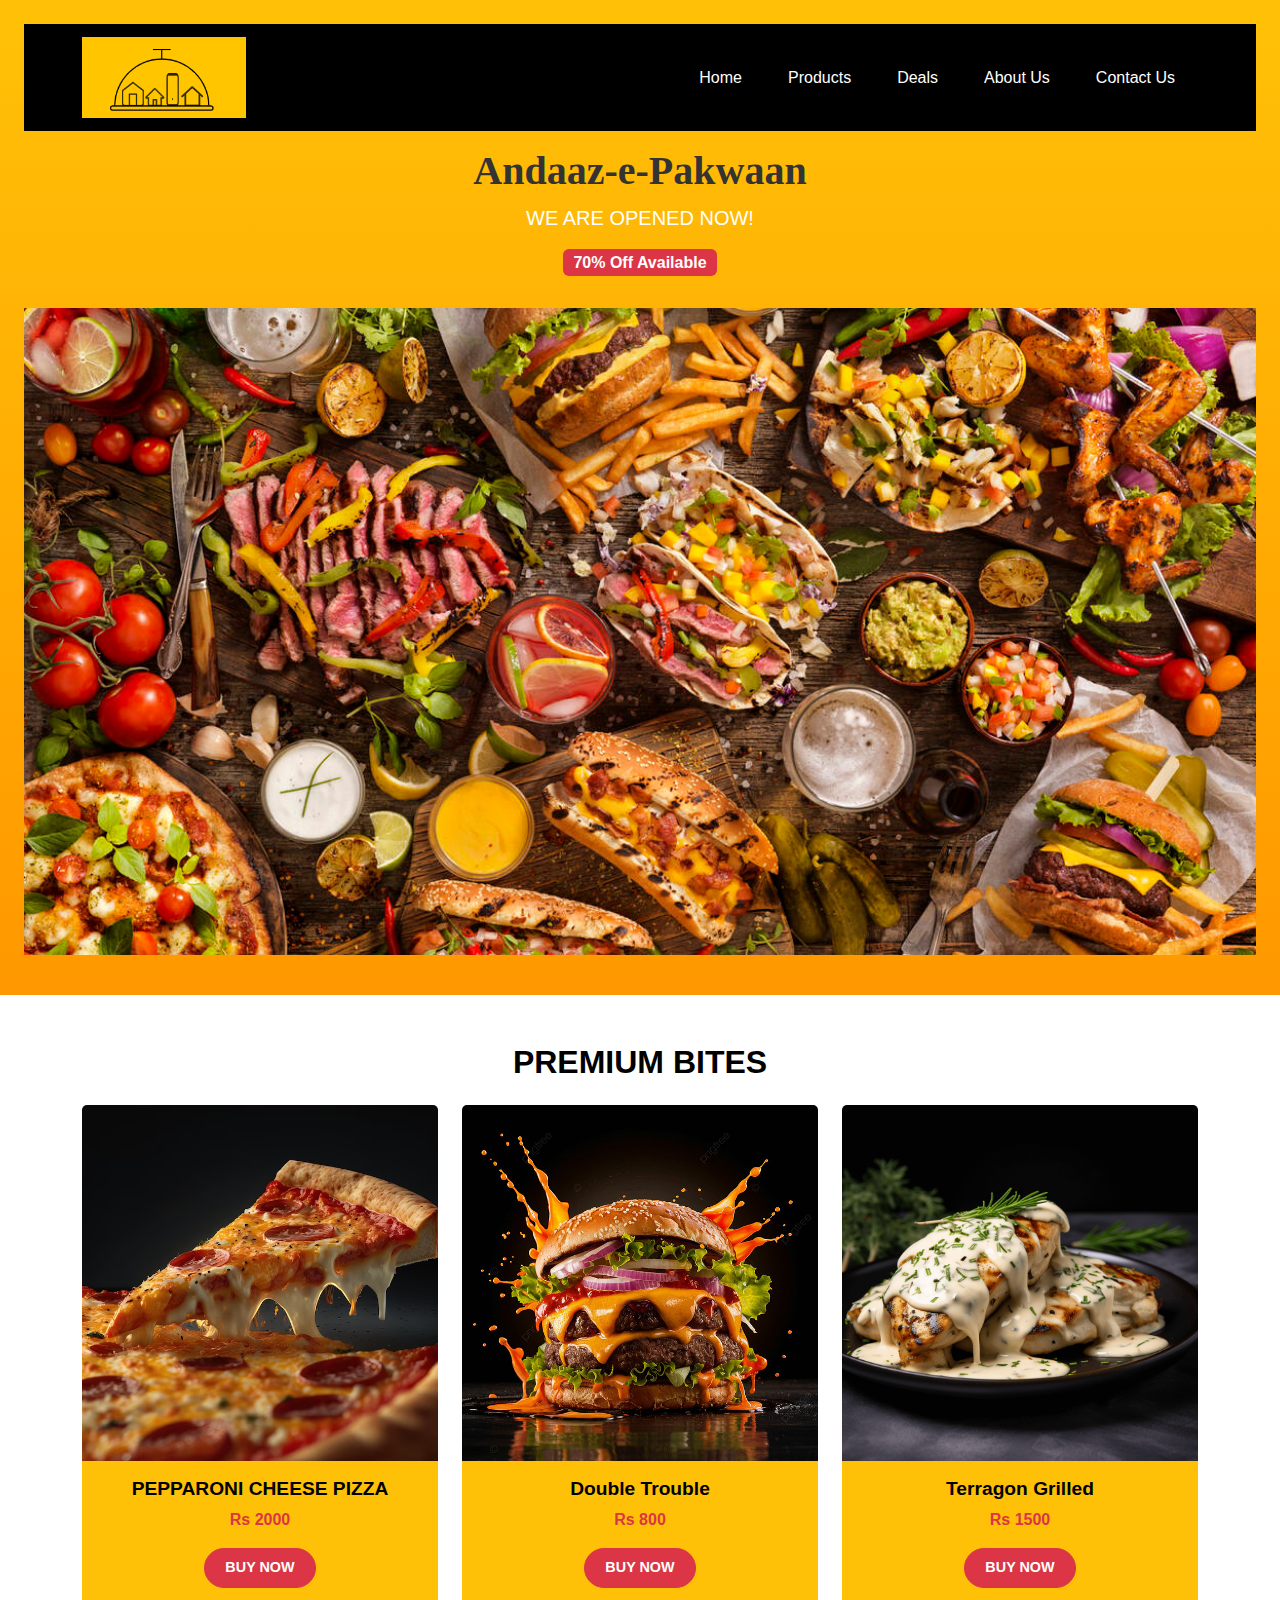
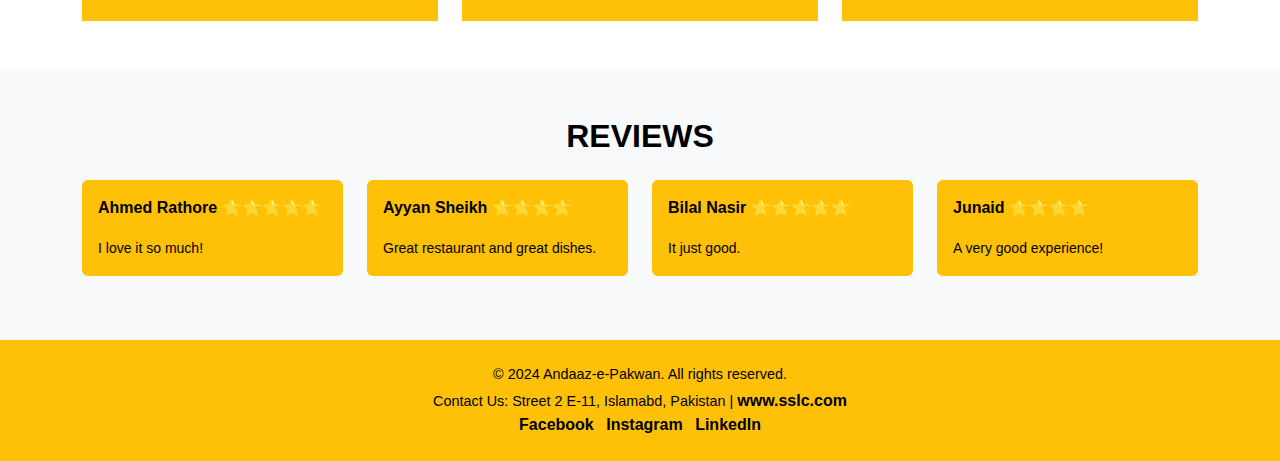
<file: index.html>
<!DOCTYPE html>
<html lang="en">
<head>
    <meta charset="UTF-8">
    <meta name="viewport" content="width=device-width, initial-scale=1.0">
    <title>Andaaz-e-Pakwan</title>
    <!-- Bootstrap CSS -->
    <link href="https://cdn.jsdelivr.net/npm/bootstrap@5.3.3/dist/css/bootstrap.min.css" rel="stylesheet" integrity="sha384-QWTKZyjpPEjISv5WaRU9OFeRpok6YctnYmDr5pNlyT2bRjXh0JMhjY6hW+ALEwIH" crossorigin="anonymous">
    <!-- Custom CSS -->
    <link rel="stylesheet" href="styles.css">
</head>
<body>

<!-- Header Section -->
<header class="bg-warning text-center p-4">
    <nav class="navbar navbar-expand-lg navbar-dark bg-black">
        <div class="container">
            <a class="navbar-brand text-warning" href="#"><img src="logo.png"></a>
            <button class="navbar-toggler" type="button" data-bs-toggle="collapse" data-bs-target="#navbarNav">
                <span class="navbar-toggler-icon"></span>
            </button>
            <div class="collapse navbar-collapse" id="navbarNav">
                <ul class="navbar-nav ms-auto">
                    <li class="nav-item"><a class="nav-link" href="index.html">Home</a></li>
                    <li class="nav-item"><a class="nav-link" href="products.html">Products</a></li>
                    <li class="nav-item"><a class="nav-link" href="deals.html">Deals</a></li>
                    <li class="nav-item"><a class="nav-link" href="aboutus.html">About Us</a></li>
                    <li class="nav-item"><a class="nav-link" href="contactus.html">Contact Us</a></li>
                </ul>
            </div>
        </div>
    </nav>
    <h1 class="fw-bold mt-3" style="font-family: poppins;">Andaaz-e-Pakwaan</h1>
    <p class="lead">WE ARE OPENED NOW!</p>
    <p class="badge bg-danger fs-6">70% Off Available</p>
    <img src="image1food.jpg" alt="Food Image" style="width: 10000px;" class="img-fluid my-3">
</header>

<!-- Specialties Section -->
<section class="py-5">
    <div class="container">
        <h2 class="text-center mb-4 fw-bold">PREMIUM BITES</h2>
        <div class="row g-4">
            <!-- Specialty Card 1 -->
            <div class="col-md-4">
                <div class="card text-center">
                    <img src="pizza2.avif" class="card-img-top" alt="Pizza">
                    <div class="card-body bg-warning">
                        <h5 class="card-title fw-bold">PEPPARONI CHEESE PIZZA</h5>
                        <p class="card-text text-danger">Rs 2000</p>
                        <a href="#" class="btn btn-danger fw-bold">BUY NOW</a>
                    </div>
                </div>
            </div>
            <!-- Specialty Card 2 -->
            <div class="col-md-4">
                <div class="card text-center">
                    <img src="burger.jpg" class="card-img-top" alt="Burger">
                    <div class="card-body bg-warning">
                        <h5 class="card-title fw-bold">Double Trouble</h5>
                        <p class="card-text text-danger">Rs 800</p>
                        <a href="#" class="btn btn-danger fw-bold">BUY NOW</a>
                    </div>
                </div>
            </div>
            <!-- Specialty Card 3 -->
            <div class="col-md-4">
                <div class="card text-center">
                    <img src="chicken steak.png" class="card-img-top" alt="Burger">
                    <div class="card-body bg-warning">
                        <h5 class="card-title fw-bold">Terragon Grilled</h5>
                        <p class="card-text text-danger">Rs 1500</p>
                        <a href="#" class="btn btn-danger fw-bold">BUY NOW</a>
                    </div>
                </div>
            </div>
        </div>
    </div>
</section>

<!-- Reviews Section -->
<section class="py-5 bg-light">
    <div class="container">
        <h2 class="text-center mb-4 fw-bold">REVIEWS</h2>
        <div class="row">
            <!-- Review 1 -->
            <div class="col-md-6 col-lg-3 mb-3">
                <div class="p-3 bg-warning rounded">
                    <p class="fw-bold">Ahmed Rathore ⭐⭐⭐⭐⭐</p>
                    <small>I love it so much!</small>
                </div>
            </div>
            <!-- Review 2 -->
            <div class="col-md-6 col-lg-3 mb-3">
                <div class="p-3 bg-warning rounded">
                    <p class="fw-bold">Ayyan Sheikh ⭐⭐⭐⭐</p>
                    <small>Great restaurant and great dishes.</small>
                </div>
            </div>
            <!-- Review 3 -->
            <div class="col-md-6 col-lg-3 mb-3">
                <div class="p-3 bg-warning rounded">
                    <p class="fw-bold">Bilal Nasir ⭐⭐⭐⭐⭐</p>
                    <small>It just good.</small>
                </div>
            </div>
            <!-- Review 4 -->
            <div class="col-md-6 col-lg-3 mb-3">
                <div class="p-3 bg-warning rounded">
                    <p class="fw-bold">Junaid ⭐⭐⭐⭐</p>
                    <small>A very good experience!</small>
                </div>
            </div>
        </div>
    </div>
</section>

<!-- Footer -->
<footer class="bg-warning text-center text-black py-4">
    <div class="container">
        <p class="mb-1">&copy; 2024 Andaaz-e-Pakwan. All rights reserved.</p>
        <p>Contact Us: Street 2 E-11, Islamabd, Pakistan | <a href="#" class="text-black">www.sslc.com</a></p>
        <div>
            <a href="#" class="text-black me-2"><i class="bi bi-facebook"></i> Facebook</a>
            <a href="#" class="text-black me-2"><i class="bi bi-instagram"></i> Instagram</a>
            <a href="#" class="text-black"><i class="bi bi-linkedin"></i> LinkedIn</a>
        </div>
    </div>
</footer>

<!-- Bootstrap JS Bundle -->
<script src="https://cdn.jsdelivr.net/npm/bootstrap@5.3.0/dist/js/bootstrap.bundle.min.js"></script>
</body>
</html>
</file>
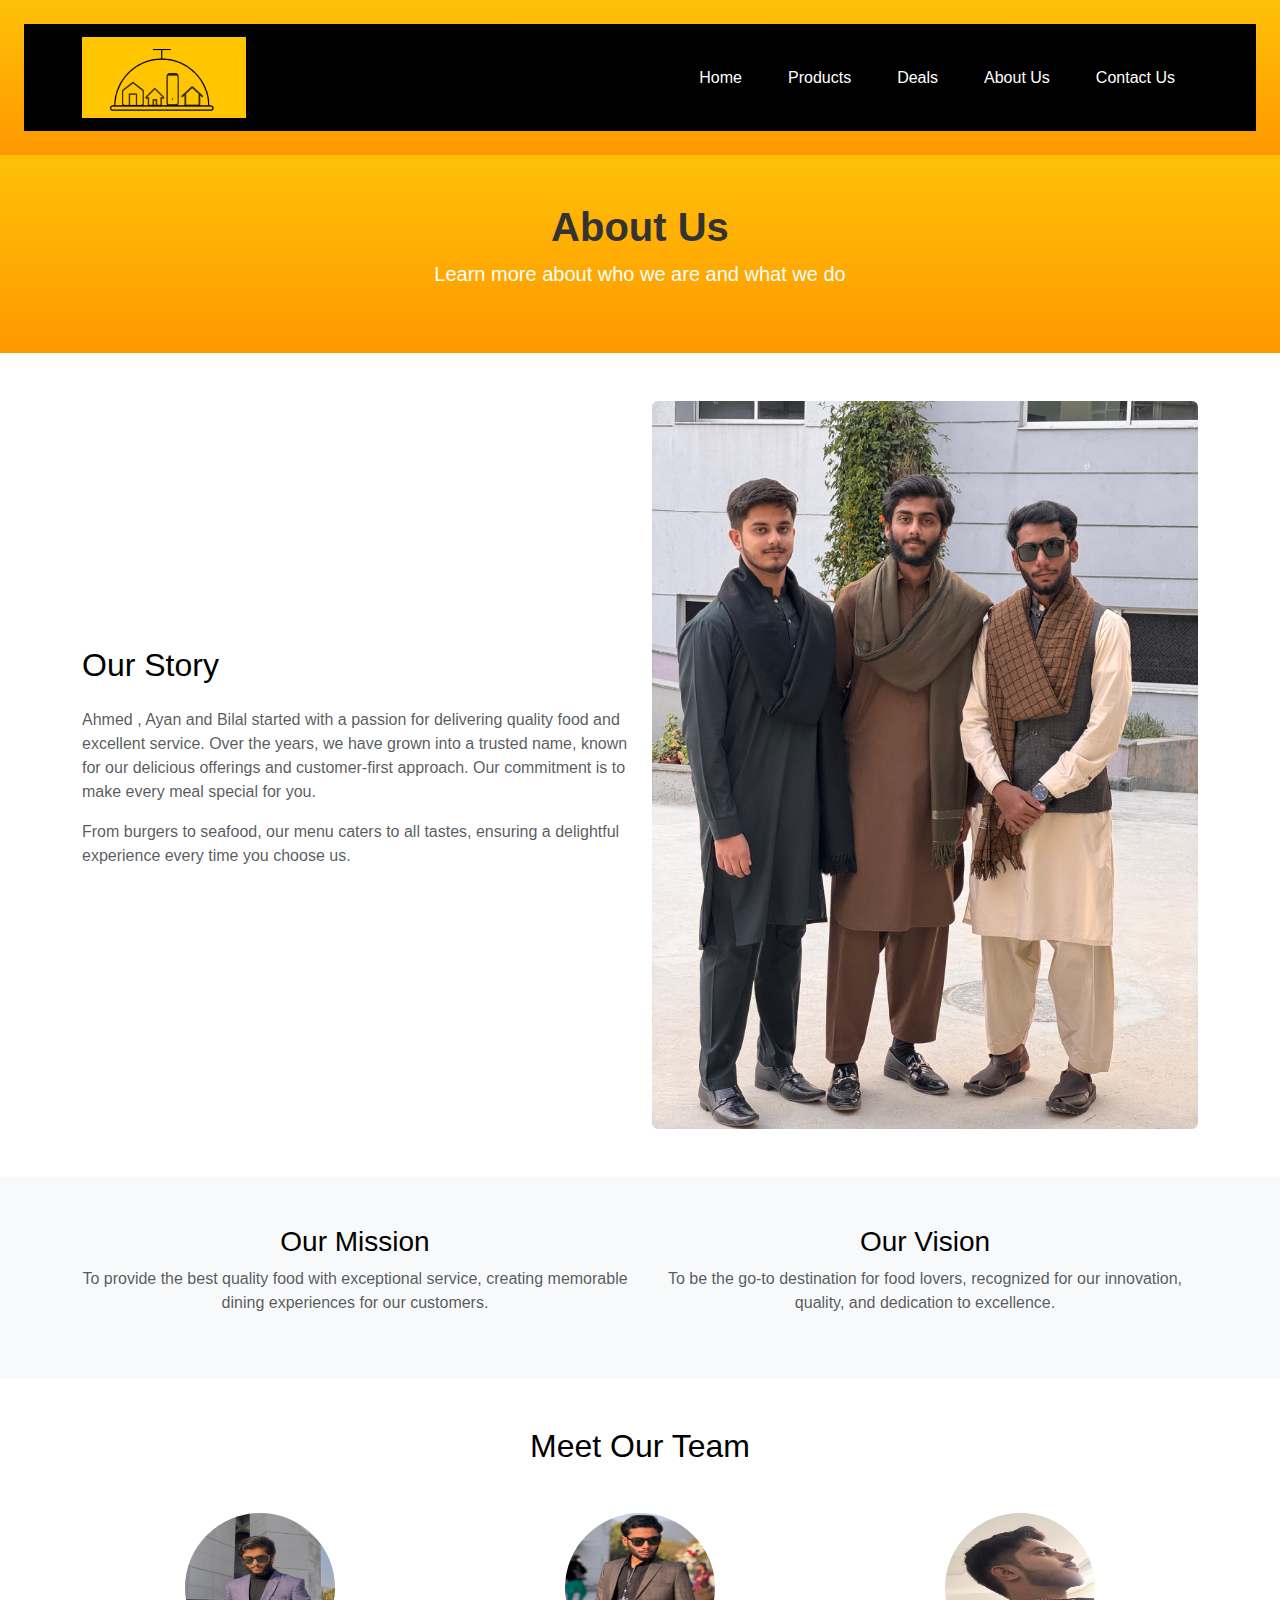
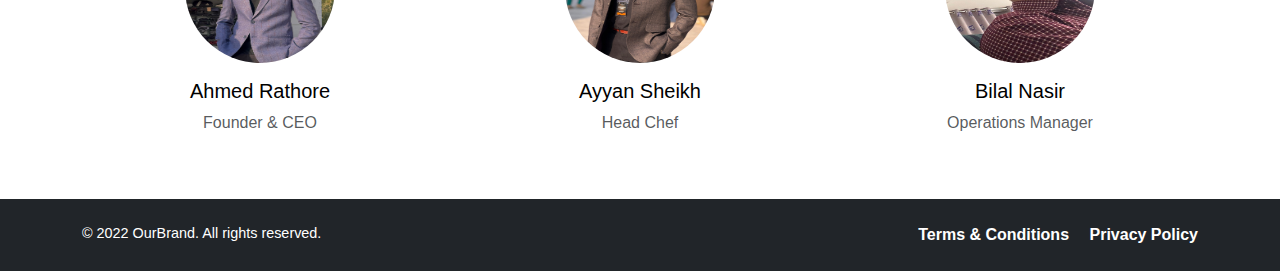
<file: aboutus.html>
<!DOCTYPE html>
<html lang="en">
<head>
    <meta charset="UTF-8">
    <meta name="viewport" content="width=device-width, initial-scale=1.0">
    <title>About Us</title>
    <link href="https://cdn.jsdelivr.net/npm/bootstrap@5.3.3/dist/css/bootstrap.min.css" rel="stylesheet" integrity="sha384-QWTKZyjpPEjISv5WaRU9OFeRpok6YctnYmDr5pNlyT2bRjXh0JMhjY6hW+ALEwIH" crossorigin="anonymous">
    <link rel="stylesheet" href="styles.css">
</head>
<body>
    <!-- Header Section -->
<header class="bg-warning text-center p-4">
    <nav class="navbar navbar-expand-lg navbar-dark bg-black">
        <div class="container">
            <a class="navbar-brand text-warning" href="#"><img src="logo.png"></a>
            <button class="navbar-toggler" type="button" data-bs-toggle="collapse" data-bs-target="#navbarNav">
                <span class="navbar-toggler-icon"></span>
            </button>
            <div class="collapse navbar-collapse" id="navbarNav">
                <ul class="navbar-nav ms-auto">
                    <li class="nav-item"><a class="nav-link" href="index.html">Home</a></li>
                    <li class="nav-item"><a class="nav-link" href="products.html">Products</a></li>
                    <li class="nav-item"><a class="nav-link" href="deals.html">Deals</a></li>
                    <li class="nav-item"><a class="nav-link" href="aboutus.html">About Us</a></li>
                    <li class="nav-item"><a class="nav-link" href="contactus.html">Contact Us</a></li>
                </ul>
            </div>
        </div>
    </nav>
    
</header>


    <!-- Hero Section -->
    <header class="bg-warning text-white text-center py-5">
        <div class="container">
            <h1>About Us</h1>
            <p class="lead">Learn more about who we are and what we do</p>
        </div>
    </header>

    <!-- About Content -->
    <section class="py-5">
        <div class="container">
            <div class="row align-items-center">
                <div class="col-md-6">
                    <h2 class="mb-4">Our Story</h2>
                    <p class="text-muted">Ahmed , Ayan and Bilal started with a passion for delivering quality food and excellent service. Over the years, we have grown into a trusted name, known for our delicious offerings and customer-first approach. Our commitment is to make every meal special for you.</p>
                    <p class="text-muted">From burgers to seafood, our menu caters to all tastes, ensuring a delightful experience every time you choose us.</p>
                </div>
                <div class="col-md-6">
                    <img src="tri.jpg" alt="Our Story" class="img-fluid rounded">
                </div>
            </div>
        </div>
    </section>

    <!-- Mission and Vision -->
    <section class="bg-light py-5">
        <div class="container">
            <div class="row text-center">
                <div class="col-md-6">
                    <h3>Our Mission</h3>
                    <p class="text-muted">To provide the best quality food with exceptional service, creating memorable dining experiences for our customers.</p>
                </div>
                <div class="col-md-6">
                    <h3>Our Vision</h3>
                    <p class="text-muted">To be the go-to destination for food lovers, recognized for our innovation, quality, and dedication to excellence.</p>
                </div>
            </div>
        </div>
    </section>

    <!-- Team Section -->
    <section class="py-5">
        <div class="container">
            <h2 class="text-center mb-5">Meet Our Team</h2>
            <div class="row text-center">
                <div class="col-md-4">
                    <img src="amed.jpg" alt="Team Member" class="img-fluid rounded-circle mb-3" style="width: 150px; height: 150px;">
                    <h5>Ahmed Rathore</h5>
                    <p class="text-muted">Founder & CEO</p>
                </div>
                <div class="col-md-4">
                    <img src="ayn.jpg" alt="Team Member" class="img-fluid rounded-circle mb-3" style="width: 150px; height: 150px;">
                    <h5>Ayyan Sheikh</h5>
                    <p class="text-muted">Head Chef</p>
                </div>
                <div class="col-md-4">
                    <img src="bila.jpg" alt="Team Member" class="img-fluid rounded-circle mb-3" style="width: 150px; height: 150px;">
                    <h5>Bilal Nasir</h5>
                    <p class="text-muted">Operations Manager</p>
                </div>
            </div>
        </div>
    </section>

    <!-- Footer -->
    <footer class="bg-dark text-white py-4">
        <div class="container">
            <div class="row">
                <div class="col-md-6">
                    <p>&copy; 2022 OurBrand. All rights reserved.</p>
                </div>
                <div class="col-md-6 text-end">
                    <a href="#" class="text-white me-3">Terms & Conditions</a>
                    <a href="#" class="text-white">Privacy Policy</a>
                </div>
            </div>
        </div>
    </footer>

    <script src="https://cdn.jsdelivr.net/npm/bootstrap@5.3.0-alpha1/dist/js/bootstrap.bundle.min.js"></script>
</body>
</html>
</file>
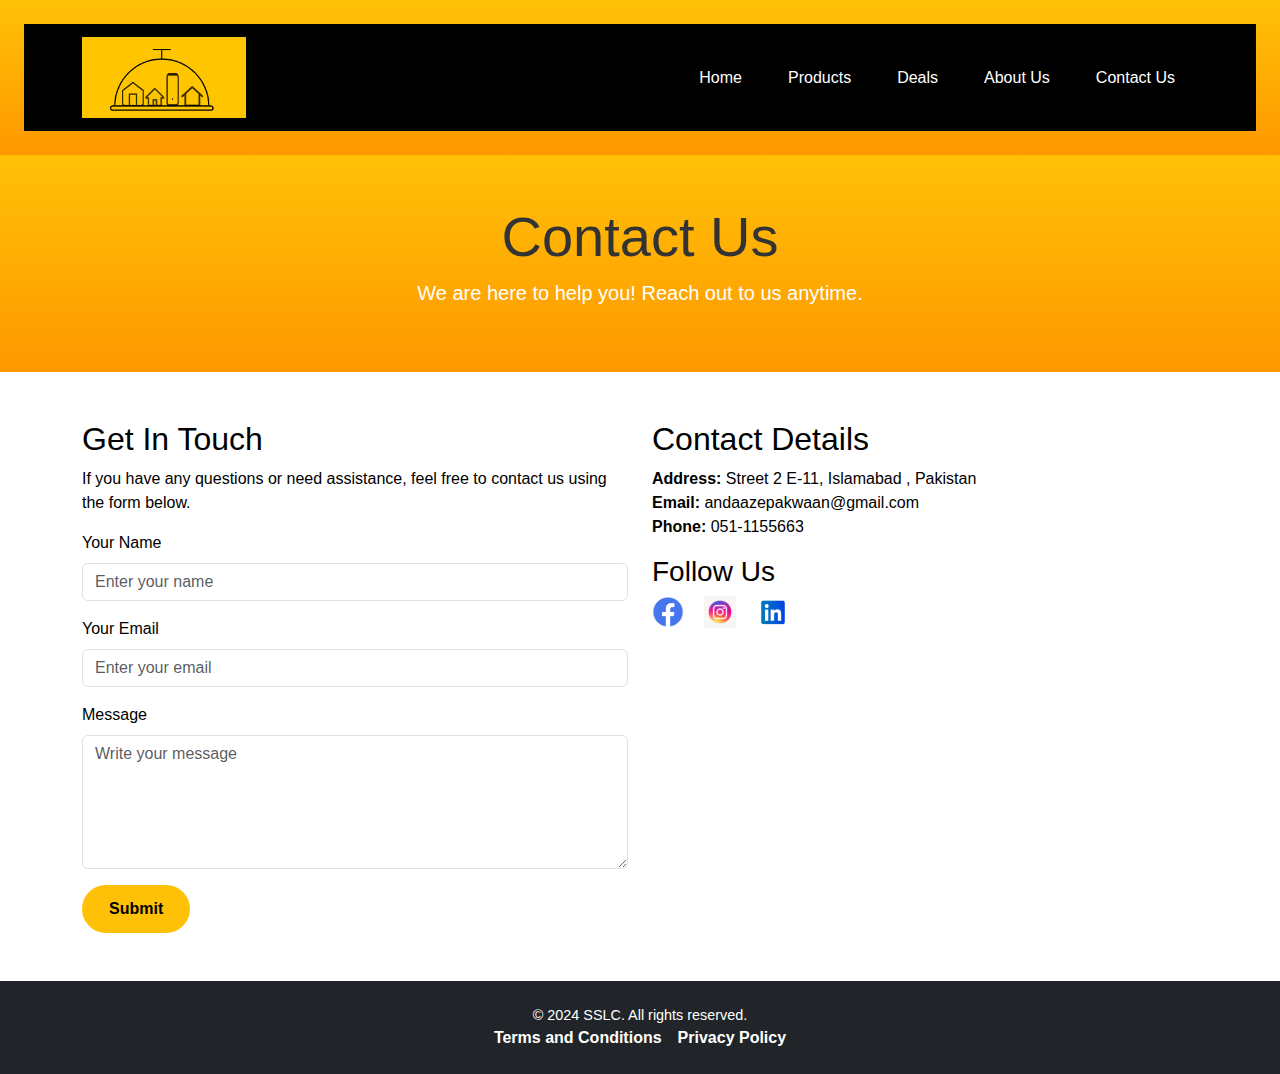
<file: contactus.html>
<!DOCTYPE html>
<html lang="en">
<head>
    <meta charset="UTF-8">
    <meta name="viewport" content="width=device-width, initial-scale=1.0">
    <title>Contact Us</title>
    <link href="https://cdn.jsdelivr.net/npm/bootstrap@5.3.0-alpha3/dist/css/bootstrap.min.css" rel="stylesheet">
    <link rel="stylesheet" href="styles.css">
</head>
<body>
     <!-- Header Section -->
<header class="bg-warning text-center p-4">
    <nav class="navbar navbar-expand-lg navbar-dark bg-black">
        <div class="container">
            <a class="navbar-brand text-warning" href="#"><img src="logo.png"></a>
            <button class="navbar-toggler" type="button" data-bs-toggle="collapse" data-bs-target="#navbarNav">
                <span class="navbar-toggler-icon"></span>
            </button>
            <div class="collapse navbar-collapse" id="navbarNav">
                <ul class="navbar-nav ms-auto">
                    <li class="nav-item"><a class="nav-link" href="index.html">Home</a></li>
                    <li class="nav-item"><a class="nav-link" href="products.html">Products</a></li>
                    <li class="nav-item"><a class="nav-link" href="deals.html">Deals</a></li>
                    <li class="nav-item"><a class="nav-link" href="aboutus.html">About Us</a></li>
                    <li class="nav-item"><a class="nav-link" href="contactus.html">Contact Us</a></li>
                </ul>
            </div>
        </div>
    </nav>
    
</header>

    <!-- Header -->
    <header class="py-5 bg-warning text-center">
        <div class="container">
            <h1 class="display-4">Contact Us</h1>
            <p class="lead">We are here to help you! Reach out to us anytime.</p>
        </div>
    </header>

    <!-- Contact Form Section -->
    <section class="py-5">
        <div class="container">
            <div class="row">
                <div class="col-md-6">
                    <h2>Get In Touch</h2>
                    <p>If you have any questions or need assistance, feel free to contact us using the form below.</p>
                    <form>
                        <div class="mb-3">
                            <label for="name" class="form-label">Your Name</label>
                            <input type="text" class="form-control" id="name" placeholder="Enter your name">
                        </div>
                        <div class="mb-3">
                            <label for="email" class="form-label">Your Email</label>
                            <input type="email" class="form-control" id="email" placeholder="Enter your email">
                        </div>
                        <div class="mb-3">
                            <label for="message" class="form-label">Message</label>
                            <textarea class="form-control" id="message" rows="5" placeholder="Write your message"></textarea>
                        </div>
                        <button type="submit" class="btn btn-warning">Submit</button>
                    </form>
                </div>
                <div class="col-md-6">
                    <h2>Contact Details</h2>
                    <ul class="list-unstyled">
                        <li><strong>Address:</strong> Street 2 E-11, Islamabad , Pakistan</li>
                        <li><strong>Email:</strong> andaazepakwaan@gmail.com</li>
                        <li><strong>Phone:</strong> 051-1155663</li>
                    </ul>
                    <h3>Follow Us</h3>
                    <div>
                        <a href="#" class="me-3"><img src="face.avif" alt="Facebook" style="width: 32px;"></a>
                        <a href="#" class="me-3"><img src="instaa.avif" alt="Instagram" style="width: 32px;"></a>
                        <a href="#"><img src="link.avif" alt="LinkedIn" style="width: 32px;"></a>
                    </div>
                </div>
            </div>
        </div>
    </section>

    <!-- Footer -->
    <footer class="py-4 bg-dark text-white">
        <div class="container text-center">
            <p>&copy; 2024 SSLC. All rights reserved.</p>
            <div class="d-flex justify-content-center">
                <a href="#" class="text-white me-3">Terms and Conditions</a>
                <a href="#" class="text-white">Privacy Policy</a>
            </div>
        </div>
    </footer>

    <script src="https://cdn.jsdelivr.net/npm/bootstrap@5.3.0-alpha3/dist/js/bootstrap.bundle.min.js"></script>
</body>
</html>
</file>
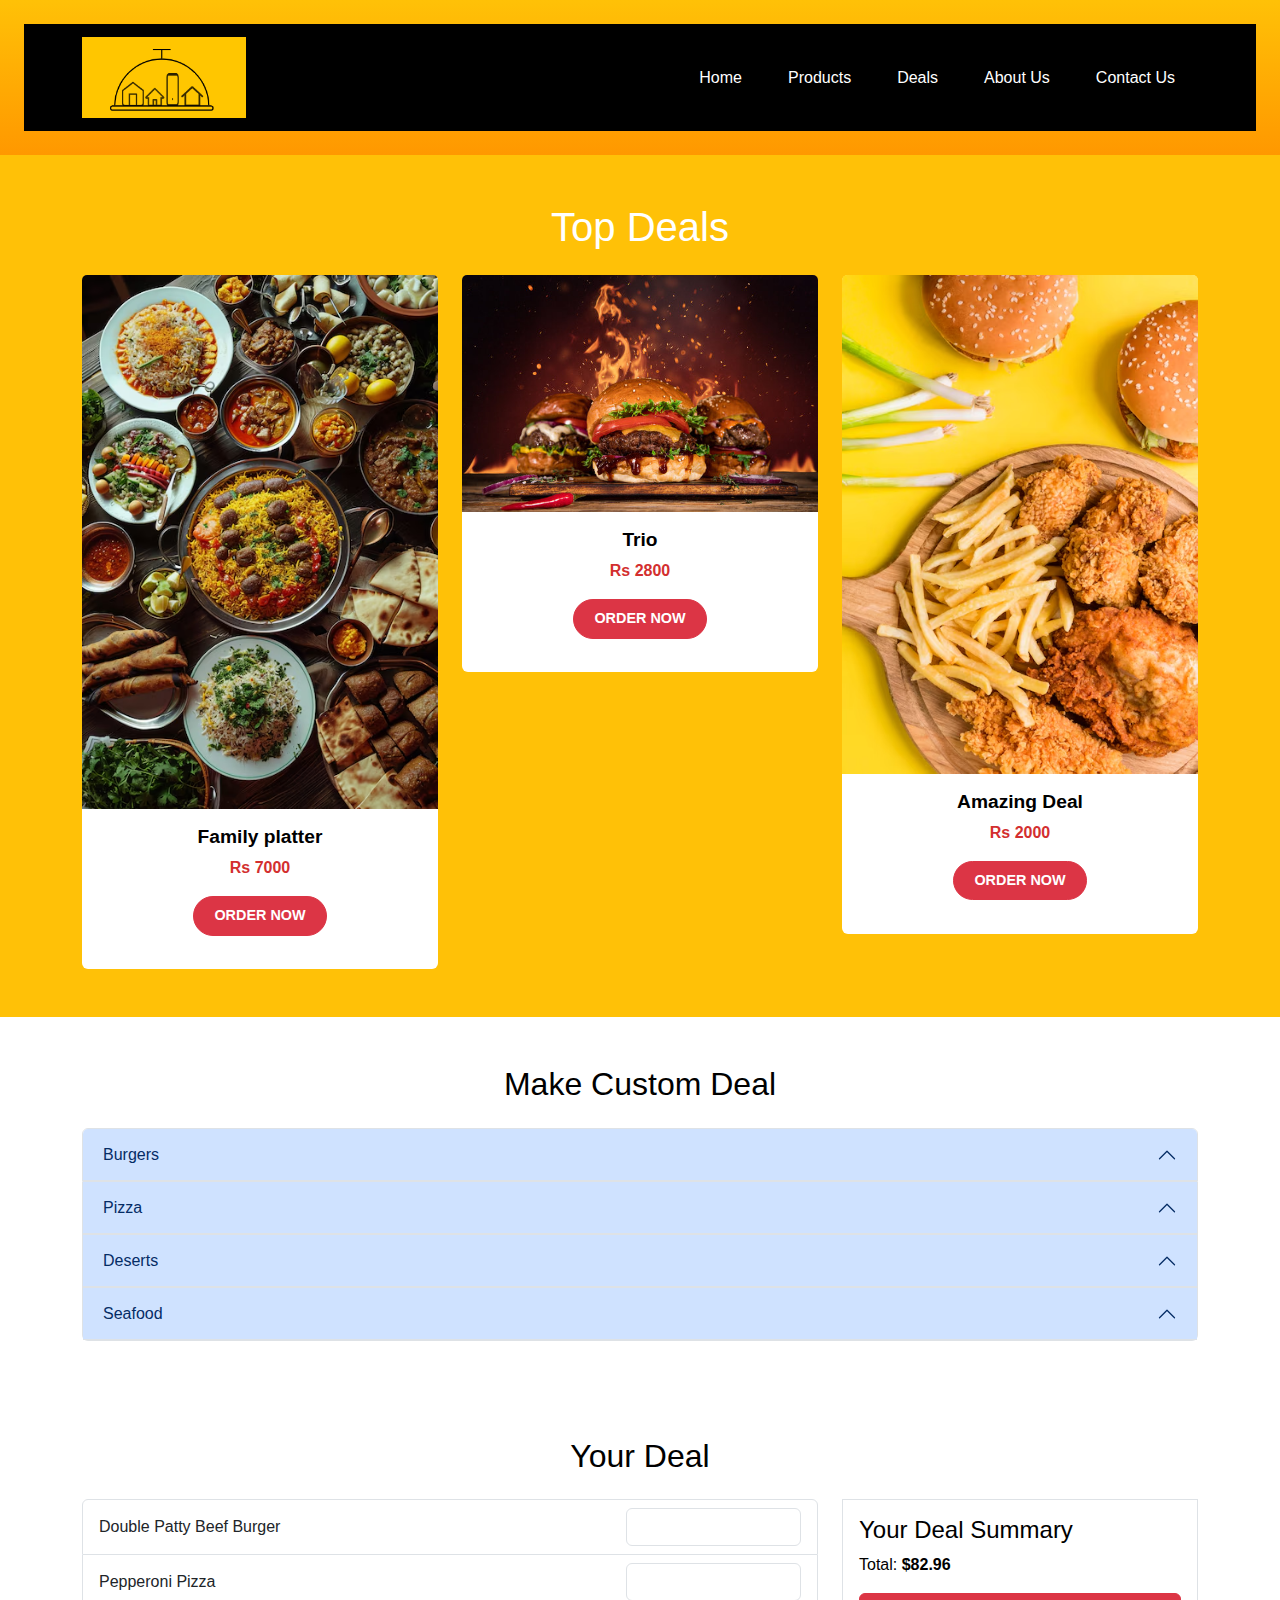
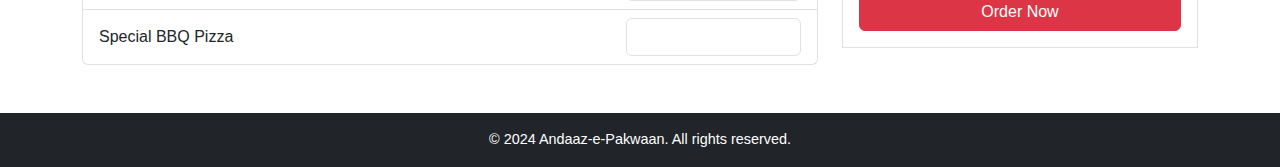
<file: deals.html>
<!DOCTYPE html>
<html lang="en">
<head>
  <meta charset="UTF-8">
  <meta name="viewport" content="width=device-width, initial-scale=1.0">
  <title>Deals Page</title>
  <link href="https://cdn.jsdelivr.net/npm/bootstrap@5.3.3/dist/css/bootstrap.min.css" rel="stylesheet" integrity="sha384-QWTKZyjpPEjISv5WaRU9OFeRpok6YctnYmDr5pNlyT2bRjXh0JMhjY6hW+ALEwIH" crossorigin="anonymous">
  <link rel="stylesheet" href="styles.css">
</head>
<body>
  <!-- Header Section -->
<header class="bg-warning text-center p-4">
    <nav class="navbar navbar-expand-lg navbar-dark bg-black">
        <div class="container">
            <a class="navbar-brand text-warning" href="#"><img src="logo.png"></a>
            <button class="navbar-toggler" type="button" data-bs-toggle="collapse" data-bs-target="#navbarNav">
                <span class="navbar-toggler-icon"></span>
            </button>
            <div class="collapse navbar-collapse" id="navbarNav">
                <ul class="navbar-nav ms-auto">
                    <li class="nav-item"><a class="nav-link" href="index.html">Home</a></li>
                    <li class="nav-item"><a class="nav-link" href="products.html">Products</a></li>
                    <li class="nav-item"><a class="nav-link" href="deals.html">Deals</a></li>
                    <li class="nav-item"><a class="nav-link" href="aboutus.html">About Us</a></li>
                    <li class="nav-item"><a class="nav-link" href="contactus.html">Contact Us</a></li>
                </ul>
            </div>
        </div>
    </nav>
    
</header>

  <!-- Top Deals Section -->
  <section class="bg-warning text-center py-5">
    <div class="container">
      <h1 class="text-white mb-4">Top Deals</h1>
      <div class="row">
        <div class="col-md-4">
          <div class="card">
            <img src="dinner.avif" class="card-img-top" alt="Happy Hour Munchies">
            <div class="card-body text-center">
              <h5 class="card-title">Family platter</h5>
              <p class="card-text">Rs 7000</p>
              <a href="#" class="btn btn-danger">ORDER NOW</a>
            </div>
          </div>
        </div>
        <div class="col-md-4">
          <div class="card">
            <img src="bgd.jpg" class="card-img-top" alt="EID Special Offer">
            <div class="card-body text-center">
              <h5 class="card-title">Trio</h5>
              <p class="card-text">Rs 2800</p>
              <a href="#" class="btn btn-danger">ORDER NOW</a>
            </div>
          </div>
        </div>
        <div class="col-md-4">
          <div class="card">
            <img src="fc.avif" class="card-img-top" alt="Our Special Drinks">
            <div class="card-body text-center">
              <h5 class="card-title">Amazing Deal</h5>
              <p class="card-text">Rs 2000</p>
              <a href="#" class="btn btn-danger">ORDER NOW</a>
            </div>
          </div>
        </div>
      </div>
    </div>
  </section>

  <!-- Custom Deals Section -->
  <section class="container py-5">
    <h2 class="text-center mb-4">Make Custom Deal</h2>
    <form>
      <div class="accordion" id="customDealAccordion">
        <div class="accordion-item">
          <h2 class="accordion-header" id="headingBurgers">
            <button class="accordion-button" type="button" data-bs-toggle="collapse" data-bs-target="#collapseBurgers">
              Burgers
            </button>
          </h2>
          <div id="collapseBurgers" class="accordion-collapse collapse" data-bs-parent="#customDealAccordion">
            <div class="accordion-body">Select from a variety of burgers!</div>
          </div>
        </div>
        <div class="accordion-item">
          <h2 class="accordion-header" id="headingPizza">
            <button class="accordion-button" type="button" data-bs-toggle="collapse" data-bs-target="#collapsePizza">
              Pizza
            </button>
          </h2>
          <div id="collapsePizza" class="accordion-collapse collapse" data-bs-parent="#customDealAccordion">
            <div class="accordion-body">Add your favorite pizzas to the deal!</div>
          </div>
        </div>
        <div class="accordion-item">
          <h2 class="accordion-header" id="headingDeserts">
            <button class="accordion-button" type="button" data-bs-toggle="collapse" data-bs-target="#collapseDeserts">
              Deserts
            </button>
          </h2>
          <div id="collapseDeserts" class="accordion-collapse collapse" data-bs-parent="#customDealAccordion">
            <div class="accordion-body">Don't forget the sweet treats!</div>
          </div>
        </div>
        <div class="accordion-item">
          <h2 class="accordion-header" id="headingSeafood">
            <button class="accordion-button" type="button" data-bs-toggle="collapse" data-bs-target="#collapseSeafood">
              Seafood
            </button>
          </h2>
          <div id="collapseSeafood" class="accordion-collapse collapse" data-bs-parent="#customDealAccordion">
            <div class="accordion-body">Choose from our seafood delights!</div>
          </div>
        </div>
      </div>
    </form>
  </section>

  <!-- Your Deal Section -->
  <section class="container py-5">
    <h2 class="text-center mb-4">Your Deal</h2>
    <div class="row">
      <div class="col-md-8">
        <ul class="list-group">
          <li class="list-group-item d-flex justify-content-between align-items-center">
            Double Patty Beef Burger
            <input type="number" min="0" class="form-control w-25 text-center">
          </li>
          <li class="list-group-item d-flex justify-content-between align-items-center">
            Pepperoni Pizza
            <input type="number" min="0" class="form-control w-25 text-center">
          </li>
          <li class="list-group-item d-flex justify-content-between align-items-center">
            Special BBQ Pizza
            <input type="number" min="0" class="form-control w-25 text-center">
          </li>
        </ul>
      </div>
      <div class="col-md-4">
        <div class="border p-3">
          <h4>Your Deal Summary</h4>
          <p>Total: <strong>$82.96</strong></p>
          <button class="btn btn-danger w-100">Order Now</button>
        </div>
      </div>
    </div>
  </section>

  <!-- Footer -->
  <footer class="bg-dark text-white text-center py-3">
    <p>&copy; 2024 Andaaz-e-Pakwaan. All rights reserved.</p>
  </footer>

  <script src="https://cdn.jsdelivr.net/npm/bootstrap@5.3.0-alpha1/dist/js/bootstrap.bundle.min.js"></script>
</body>
</html>
</file>
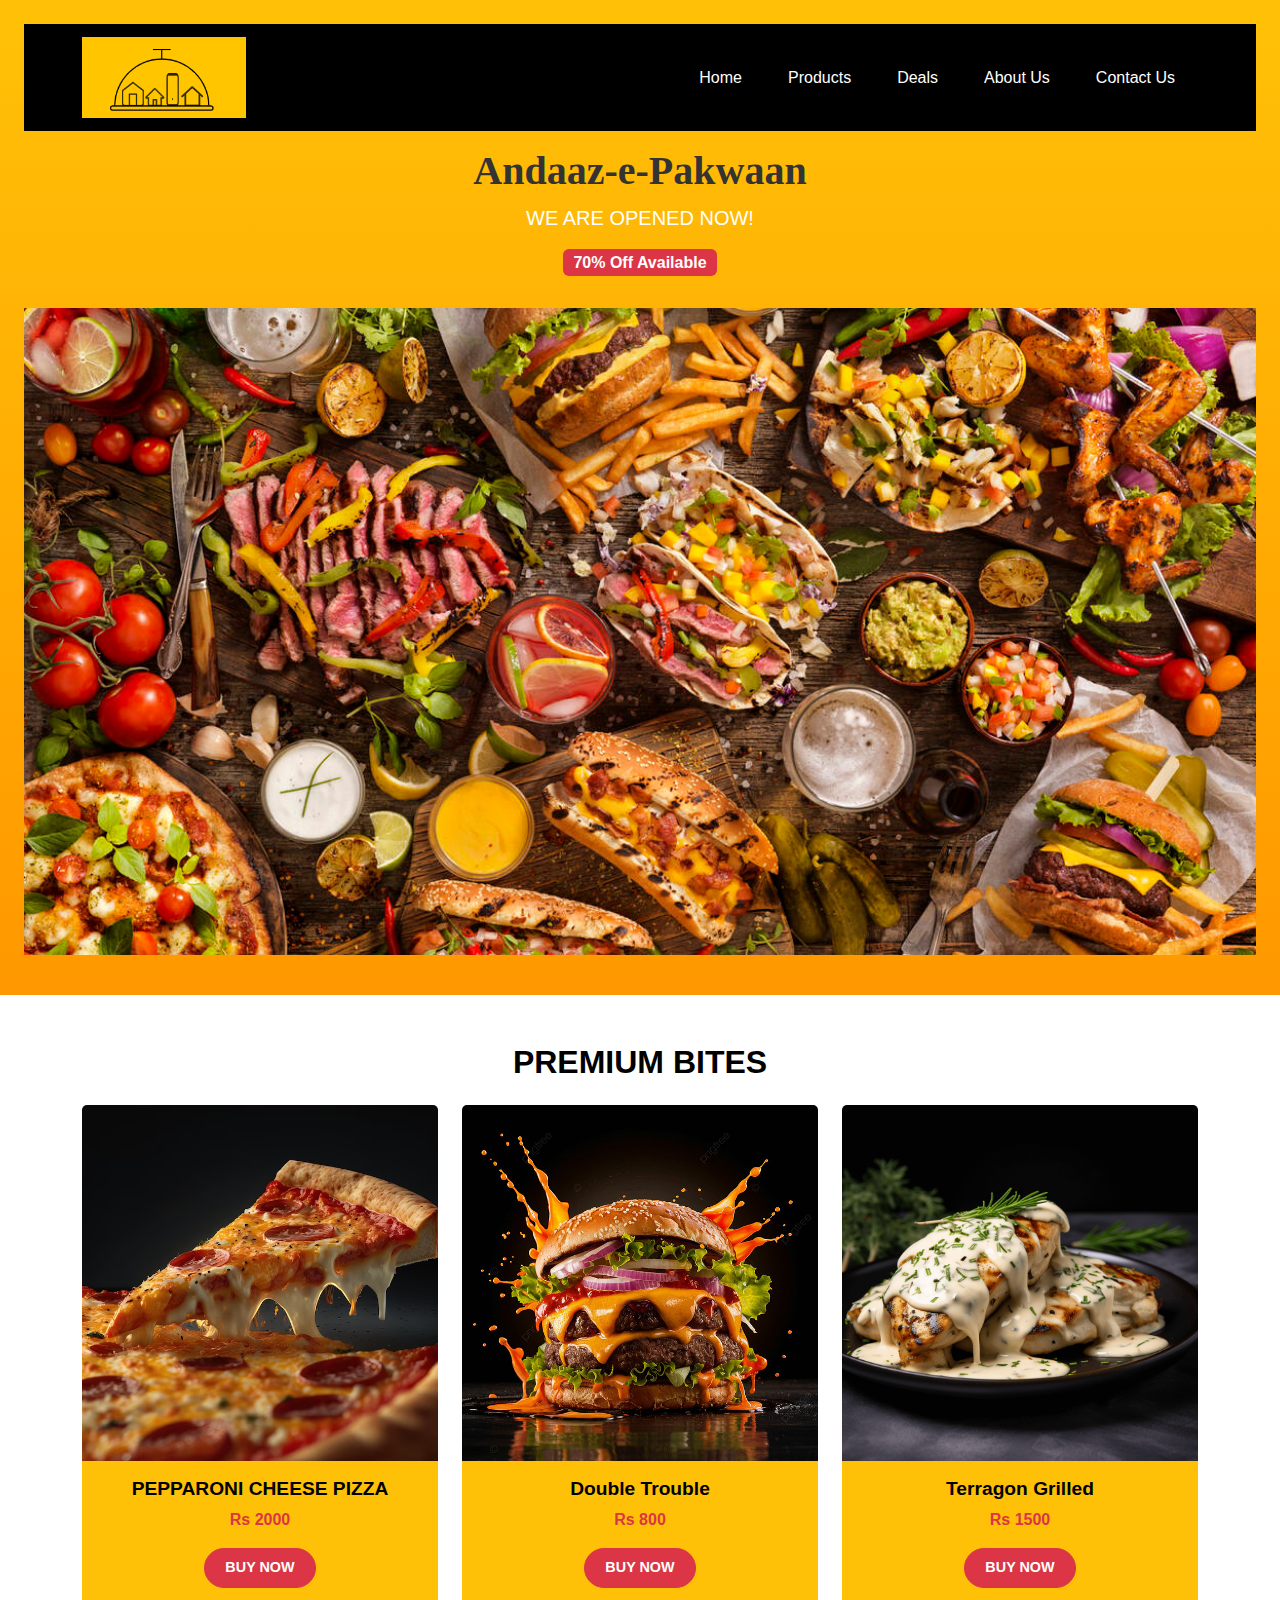
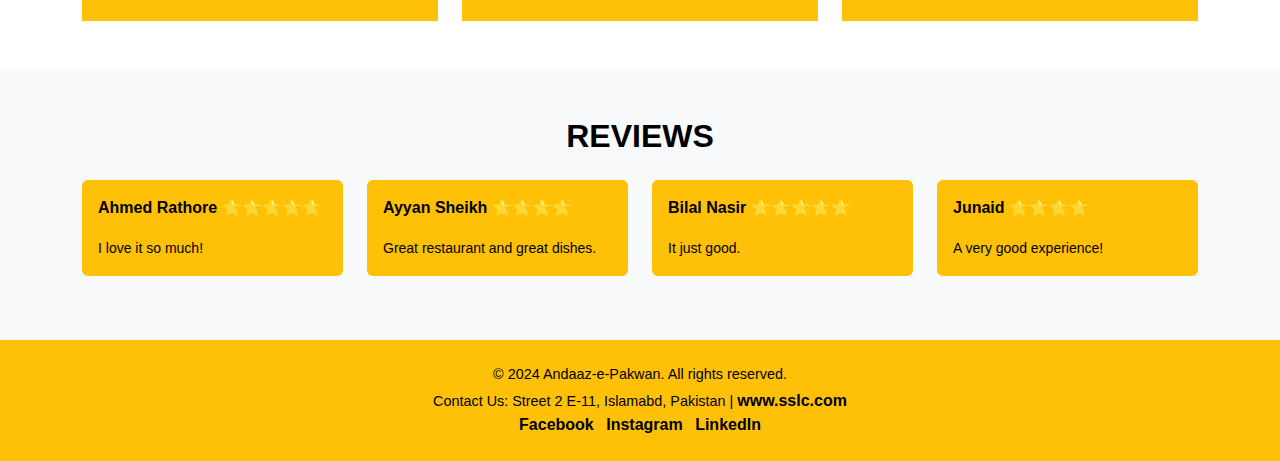
<file: homepage.html>
<!DOCTYPE html>
<html lang="en">
<head>
    <meta charset="UTF-8">
    <meta name="viewport" content="width=device-width, initial-scale=1.0">
    <title>Andaaz-e-Pakwan</title>
    <!-- Bootstrap CSS -->
    <link href="https://cdn.jsdelivr.net/npm/bootstrap@5.3.3/dist/css/bootstrap.min.css" rel="stylesheet" integrity="sha384-QWTKZyjpPEjISv5WaRU9OFeRpok6YctnYmDr5pNlyT2bRjXh0JMhjY6hW+ALEwIH" crossorigin="anonymous">
    <!-- Custom CSS -->
    <link rel="stylesheet" href="styles.css">
</head>
<body>

<!-- Header Section -->
<header class="bg-warning text-center p-4">
    <nav class="navbar navbar-expand-lg navbar-dark bg-black">
        <div class="container">
            <a class="navbar-brand text-warning" href="#"><img src="logo.png"></a>
            <button class="navbar-toggler" type="button" data-bs-toggle="collapse" data-bs-target="#navbarNav">
                <span class="navbar-toggler-icon"></span>
            </button>
            <div class="collapse navbar-collapse" id="navbarNav">
                <ul class="navbar-nav ms-auto">
                    <li class="nav-item"><a class="nav-link" href="homepage.html">Home</a></li>
                    <li class="nav-item"><a class="nav-link" href="products.html">Products</a></li>
                    <li class="nav-item"><a class="nav-link" href="deals.html">Deals</a></li>
                    <li class="nav-item"><a class="nav-link" href="aboutus.html">About Us</a></li>
                    <li class="nav-item"><a class="nav-link" href="contactus.html">Contact Us</a></li>
                </ul>
            </div>
        </div>
    </nav>
    <h1 class="fw-bold mt-3" style="font-family: poppins;">Andaaz-e-Pakwaan</h1>
    <p class="lead">WE ARE OPENED NOW!</p>
    <p class="badge bg-danger fs-6">70% Off Available</p>
    <img src="image1food.jpg" alt="Food Image" style="width: 10000px;" class="img-fluid my-3">
</header>

<!-- Specialties Section -->
<section class="py-5">
    <div class="container">
        <h2 class="text-center mb-4 fw-bold">PREMIUM BITES</h2>
        <div class="row g-4">
            <!-- Specialty Card 1 -->
            <div class="col-md-4">
                <div class="card text-center">
                    <img src="pizza2.avif" class="card-img-top" alt="Pizza">
                    <div class="card-body bg-warning">
                        <h5 class="card-title fw-bold">PEPPARONI CHEESE PIZZA</h5>
                        <p class="card-text text-danger">Rs 2000</p>
                        <a href="#" class="btn btn-danger fw-bold">BUY NOW</a>
                    </div>
                </div>
            </div>
            <!-- Specialty Card 2 -->
            <div class="col-md-4">
                <div class="card text-center">
                    <img src="burger.jpg" class="card-img-top" alt="Burger">
                    <div class="card-body bg-warning">
                        <h5 class="card-title fw-bold">Double Trouble</h5>
                        <p class="card-text text-danger">Rs 800</p>
                        <a href="#" class="btn btn-danger fw-bold">BUY NOW</a>
                    </div>
                </div>
            </div>
            <!-- Specialty Card 3 -->
            <div class="col-md-4">
                <div class="card text-center">
                    <img src="chicken steak.png" class="card-img-top" alt="Burger">
                    <div class="card-body bg-warning">
                        <h5 class="card-title fw-bold">Terragon Grilled</h5>
                        <p class="card-text text-danger">Rs 1500</p>
                        <a href="#" class="btn btn-danger fw-bold">BUY NOW</a>
                    </div>
                </div>
            </div>
        </div>
    </div>
</section>

<!-- Reviews Section -->
<section class="py-5 bg-light">
    <div class="container">
        <h2 class="text-center mb-4 fw-bold">REVIEWS</h2>
        <div class="row">
            <!-- Review 1 -->
            <div class="col-md-6 col-lg-3 mb-3">
                <div class="p-3 bg-warning rounded">
                    <p class="fw-bold">Ahmed Rathore ⭐⭐⭐⭐⭐</p>
                    <small>I love it so much!</small>
                </div>
            </div>
            <!-- Review 2 -->
            <div class="col-md-6 col-lg-3 mb-3">
                <div class="p-3 bg-warning rounded">
                    <p class="fw-bold">Ayyan Sheikh ⭐⭐⭐⭐</p>
                    <small>Great restaurant and great dishes.</small>
                </div>
            </div>
            <!-- Review 3 -->
            <div class="col-md-6 col-lg-3 mb-3">
                <div class="p-3 bg-warning rounded">
                    <p class="fw-bold">Bilal Nasir ⭐⭐⭐⭐⭐</p>
                    <small>It just good.</small>
                </div>
            </div>
            <!-- Review 4 -->
            <div class="col-md-6 col-lg-3 mb-3">
                <div class="p-3 bg-warning rounded">
                    <p class="fw-bold">Junaid ⭐⭐⭐⭐</p>
                    <small>A very good experience!</small>
                </div>
            </div>
        </div>
    </div>
</section>

<!-- Footer -->
<footer class="bg-warning text-center text-black py-4">
    <div class="container">
        <p class="mb-1">&copy; 2024 Andaaz-e-Pakwan. All rights reserved.</p>
        <p>Contact Us: Street 2 E-11, Islamabd, Pakistan | <a href="#" class="text-black">www.sslc.com</a></p>
        <div>
            <a href="#" class="text-black me-2"><i class="bi bi-facebook"></i> Facebook</a>
            <a href="#" class="text-black me-2"><i class="bi bi-instagram"></i> Instagram</a>
            <a href="#" class="text-black"><i class="bi bi-linkedin"></i> LinkedIn</a>
        </div>
    </div>
</footer>

<!-- Bootstrap JS Bundle -->
<script src="https://cdn.jsdelivr.net/npm/bootstrap@5.3.0/dist/js/bootstrap.bundle.min.js"></script>
</body>
</html>
</file>
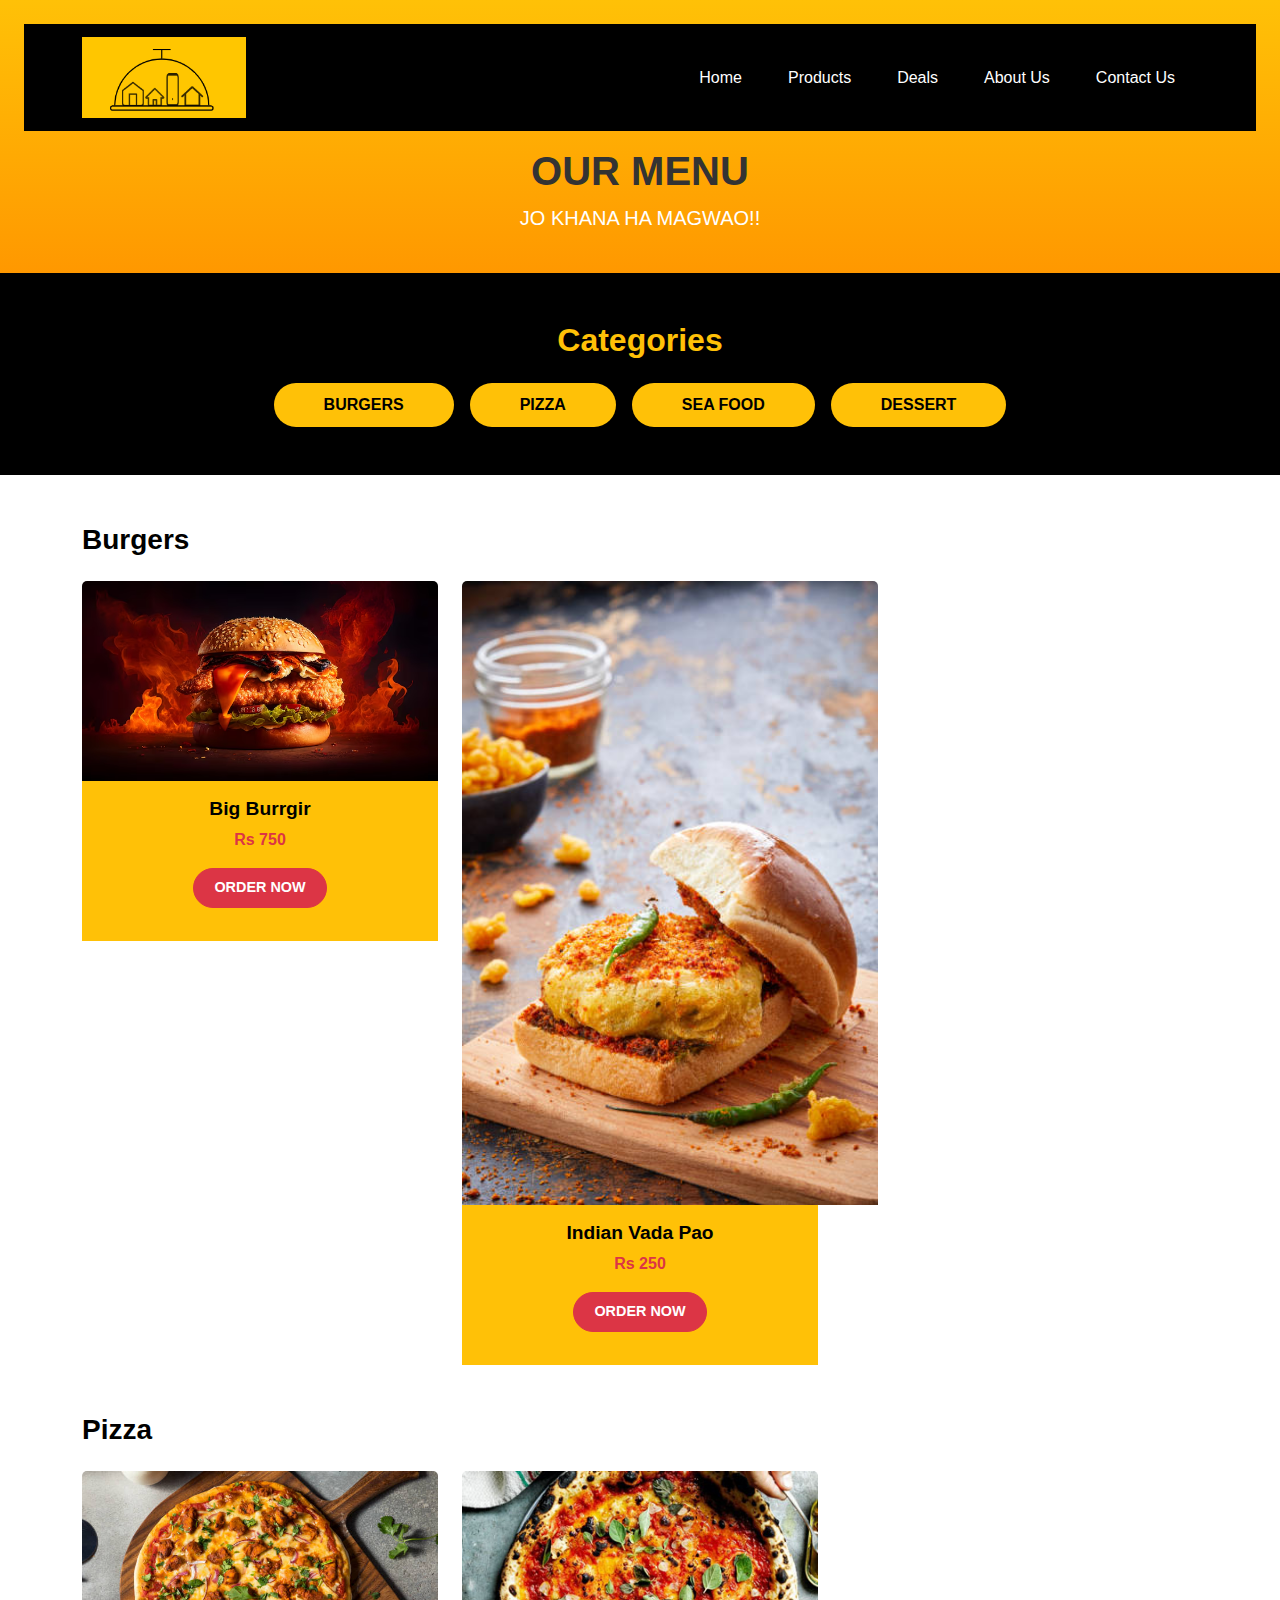
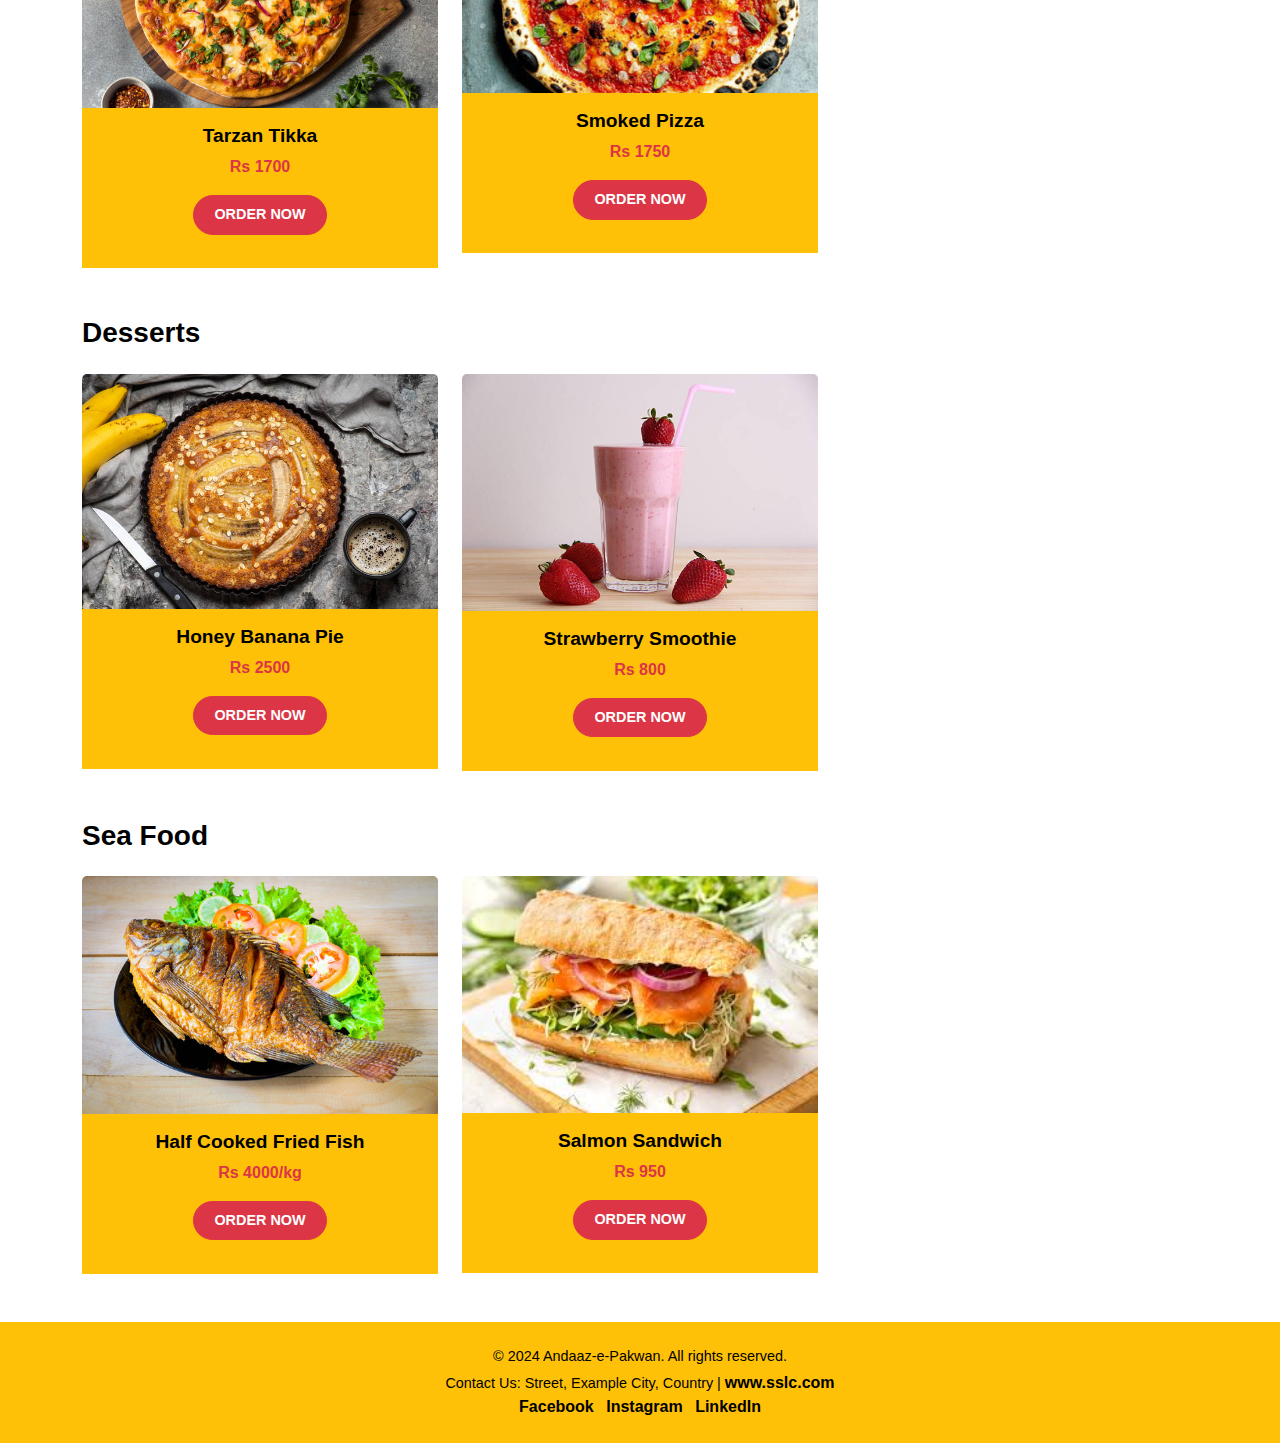
<file: products.html>
<!DOCTYPE html>
<html lang="en">
<head>
    <meta charset="UTF-8">
    <meta name="viewport" content="width=device-width, initial-scale=1.0">
    <title>Our Menu - Andaaz-e-Pakwan</title>
    <!-- Bootstrap CSS -->
    <link href="https://cdn.jsdelivr.net/npm/bootstrap@5.3.3/dist/css/bootstrap.min.css" rel="stylesheet" integrity="sha384-QWTKZyjpPEjISv5WaRU9OFeRpok6YctnYmDr5pNlyT2bRjXh0JMhjY6hW+ALEwIH" crossorigin="anonymous">
    <!-- Custom CSS -->
    <link rel="stylesheet" href="styles.css">
</head>
<body>

<!-- Header Section -->
<header class="bg-warning text-center p-4">
    <nav class="navbar navbar-expand-lg navbar-dark bg-black">
        <div class="container">
            <a class="navbar-brand text-warning" href="#"><img src="logo.png"></a>
            <button class="navbar-toggler" type="button" data-bs-toggle="collapse" data-bs-target="#navbarNav">
                <span class="navbar-toggler-icon"></span>
            </button>
            <div class="collapse navbar-collapse" id="navbarNav">
                <ul class="navbar-nav ms-auto">
                    <li class="nav-item"><a class="nav-link" href="index.html">Home</a></li>
                    <li class="nav-item"><a class="nav-link" href="products.html">Products</a></li>
                    <li class="nav-item"><a class="nav-link" href="deals.html">Deals</a></li>
                    <li class="nav-item"><a class="nav-link" href="aboutus.html">About Us</a></li>
                    <li class="nav-item"><a class="nav-link" href="contactus.html">Contact Us</a></li>
                </ul>
            </div>
        </div>
    </nav>
    <h1 class="fw-bold mt-3">OUR MENU</h1>
    <p class="lead">JO KHANA HA MAGWAO!!</p>
</header>

<!-- Categories Section -->
<section class="bg-black text-warning py-5">
    <div class="container text-center">
        <h2 class="fw-bold">Categories</h2>
        <div class="d-flex justify-content-center gap-3 flex-wrap mt-4">
            <button class="btn btn-warning text-black px-5 py-2">BURGERS</button>
            <button class="btn btn-warning text-black px-5 py-2">PIZZA</button>
            <button class="btn btn-warning text-black px-5 py-2">SEA FOOD</button>
            <button class="btn btn-warning text-black px-5 py-2">DESSERT</button>
        </div>
    </div>
</section>

<!-- Menu Section -->
<section class="py-5">
    <div class="container">
        <!-- Burgers -->
        <h3 class="fw-bold mb-4">Burgers</h3>
        <div class="row row-cols-1 row-cols-md-3 g-4">
            <div class="col">
                <div class="card">
                    <img src="bigburger.avif" class="card-img-top" alt="Burger">
                    <div class="card-body bg-warning text-center">
                        <h5 class="card-title fw-bold">Big Burrgir</h5>
                        <p class="card-text text-danger">Rs 750</p>
                        <a href="#" class="btn btn-danger">ORDER NOW</a>
                    </div>
                </div>
            </div>
            <div class="col">
                <div class="card">
                    <img src="paoi.jpg" class="card-img-top"style="width: 416px" alt="Burger">
                    <div class="card-body bg-warning text-center">
                        <h5 class="card-title fw-bold">Indian Vada Pao</h5>
                        <p class="card-text text-danger">Rs 250</p>
                        <a href="#" class="btn btn-danger">ORDER NOW</a>
                    </div>
                </div>
            </div>
        </div>

        <!-- Pizza -->
        <h3 class="fw-bold mt-5 mb-4">Pizza</h3>
        <div class="row row-cols-1 row-cols-md-3 g-4">
            <div class="col">
                <div class="card">
                    <img src="tarzantikka.jpg" class="card-img-top" alt="Pizza">
                    <div class="card-body bg-warning text-center">
                        <h5 class="card-title fw-bold">Tarzan Tikka</h5>
                        <p class="card-text text-danger">Rs 1700</p>
                        <a href="#" class="btn btn-danger">ORDER NOW</a>
                    </div>
                </div>
            </div>
            <div class="col">
                <div class="card">
                    <img src="smoked.jpg" class="card-img-top" alt="Pizza">
                    <div class="card-body bg-warning text-center">
                        <h5 class="card-title fw-bold">Smoked Pizza</h5>
                        <p class="card-text text-danger">Rs 1750</p>
                        <a href="#" class="btn btn-danger">ORDER NOW</a>
                    </div>
                </div>
            </div>
        </div>

        <!-- Deserts -->
        <h3 class="fw-bold mt-5 mb-4">Desserts</h3>
        <div class="row row-cols-1 row-cols-md-3 g-4">
            <div class="col">
                <div class="card">
                    <img src="pie.jpg" class="card-img-top" alt="Desert">
                    <div class="card-body bg-warning text-center">
                        <h5 class="card-title fw-bold">Honey Banana Pie</h5>
                        <p class="card-text text-danger">Rs 2500</p>
                        <a href="#" class="btn btn-danger">ORDER NOW</a>
                    </div>
                </div>
            </div>
            <div class="col">
                <div class="card">
                    <img src="smth.jpg" class="card-img-top" alt="Smoothie">
                    <div class="card-body bg-warning text-center">
                        <h5 class="card-title fw-bold">Strawberry Smoothie</h5>
                        <p class="card-text text-danger">Rs 800</p>
                        <a href="#" class="btn btn-danger">ORDER NOW</a>
                    </div>
                </div>
            </div>
        </div>

        <!-- Sea Food -->
        <h3 class="fw-bold mt-5 mb-4">Sea Food</h3>
        <div class="row row-cols-1 row-cols-md-3 g-4">
            <div class="col">
                <div class="card">
                    <img src="fish.jpg" class="card-img-top" alt="Fish">
                    <div class="card-body bg-warning text-center">
                        <h5 class="card-title fw-bold">Half Cooked Fried Fish</h5>
                        <p class="card-text text-danger">Rs 4000/kg</p>
                        <a href="#" class="btn btn-danger">ORDER NOW</a>
                    </div>
                </div>
            </div>
            <div class="col">
                <div class="card">
                    <img src="sandwich.jpg" class="card-img-top" alt="Sandwich">
                    <div class="card-body bg-warning text-center">
                        <h5 class="card-title fw-bold">Salmon Sandwich</h5>
                        <p class="card-text text-danger">Rs 950</p>
                        <a href="#" class="btn btn-danger">ORDER NOW</a>
                    </div>
                </div>
            </div>
        </div>
    </div>
</section>

<!-- Footer -->
<footer class="bg-warning text-center text-black py-4">
    <div class="container">
        <p class="mb-1">&copy; 2024 Andaaz-e-Pakwan. All rights reserved.</p>
        <p>Contact Us: Street, Example City, Country | <a href="#" class="text-black">www.sslc.com</a></p>
        <div>
            <a href="#" class="text-black me-2"><i class="bi bi-facebook"></i> Facebook</a>
            <a href="#" class="text-black me-2"><i class="bi bi-instagram"></i> Instagram</a>
            <a href="#" class="text-black"><i class="bi bi-linkedin"></i> LinkedIn</a>
        </div>
    </div>
</footer>

<!-- Bootstrap JS Bundle -->
<script src="https://cdn.jsdelivr.net/npm/bootstrap@5.3.0/dist/js/bootstrap.bundle.min.js"></script>
</body>
</html>
</file>
<file: styles.css>
body {
    font-family: Arial, sans-serif;
}

header h1 {
    font-family: 'Cursive', sans-serif;
    color: #333;
}

.card-body {
    min-height: 160px;
}

.review-card p {
    margin: 0;
}
/* General Reset */
body {
    margin: 0;
    font-family: 'Arial', sans-serif;
    color: #000;
}

/* Header Styles */
header {
    background: linear-gradient(to bottom, #ffc107, #ffd54f);
    text-align: center;
}

header h1 {
    font-size: 3rem;
    font-weight: bold;
}

header p {
    font-size: 1.2rem;
    font-weight: 300;
}

/* Navbar */
.navbar-dark .navbar-nav .nav-link {
    color: #fff;
    margin: 0 15px;
    font-weight: 500;
    transition: color 0.3s;
}

.navbar-dark .navbar-nav .nav-link:hover {
    color: #ffc107;
}

/* Categories Section */
.bg-black {
    background-color: #000;
}

.bg-black h2 {
    font-size: 2rem;
}

.btn-warning {
    font-weight: bold;
    border: 2px solid transparent;
    transition: all 0.3s;
}

.btn-warning:hover {
    background-color: transparent;
    color: #ffc107;
    border: 2px solid #ffc107;
}

/* Card Styles */
.card {
    border: none;
    transition: transform 0.3s, box-shadow 0.3s;
}

.card:hover {
    transform: scale(1.05);
    box-shadow: 0px 5px 15px rgba(0, 0, 0, 0.2);
}

.card-body {
    padding: 1rem;
}

.card-title {
    font-size: 1.2rem;
    font-weight: bold;
    color: #000;
}

.card-text {
    font-size: 1rem;
    font-weight: bold;
    color: #d32f2f;
}

.card .btn-danger {
    font-weight: bold;
    font-size: 0.9rem;
    border-radius: 50px;
    padding: 8px 20px;
    transition: background 0.3s;
}

.card .btn-danger:hover {
    background-color: #ff5252;
    color: #fff;
}

/* Footer Styles */
footer {
    background: linear-gradient(to bottom, #ffd54f, #ffc107);
}

footer p {
    margin: 0;
    font-size: 0.9rem;
}

footer a {
    font-size: 1rem;
    font-weight: bold;
    text-decoration: none;
}

footer a:hover {
    color: #ff5252;
}

/* Responsiveness */
@media (max-width: 768px) {
    header h1 {
        font-size: 2.5rem;
    }

    header p {
        font-size: 1rem;
    }

    footer a {
        font-size: 0.9rem;
    }
}
/* Order Confirmation Page */
header {
    background: linear-gradient(to bottom, #ffc107, #ff9800);
    color: #fff;
}

header h1 {
    font-size: 2.5rem;
    font-weight: bold;
}

header p {
    font-size: 1.2rem;
}

main {
    font-family: 'Arial', sans-serif;
    color: #333;
}

main img {
    border-radius: 50%;
}

main h2 {
    color: #4caf50;
    font-size: 2rem;
    font-weight: bold;
}

main .border {
    border: 2px solid #ffc107;
    border-radius: 8px;
}

.btn-warning {
    background-color: #ffc107;
    font-weight: bold;
    padding: 10px 25px;
    border-radius: 25px;
}

.btn-warning:hover {
    background-color: #ff9800;
    color: #fff;
}

footer {
    background: #333;
    color: #fff;
}
</file>
